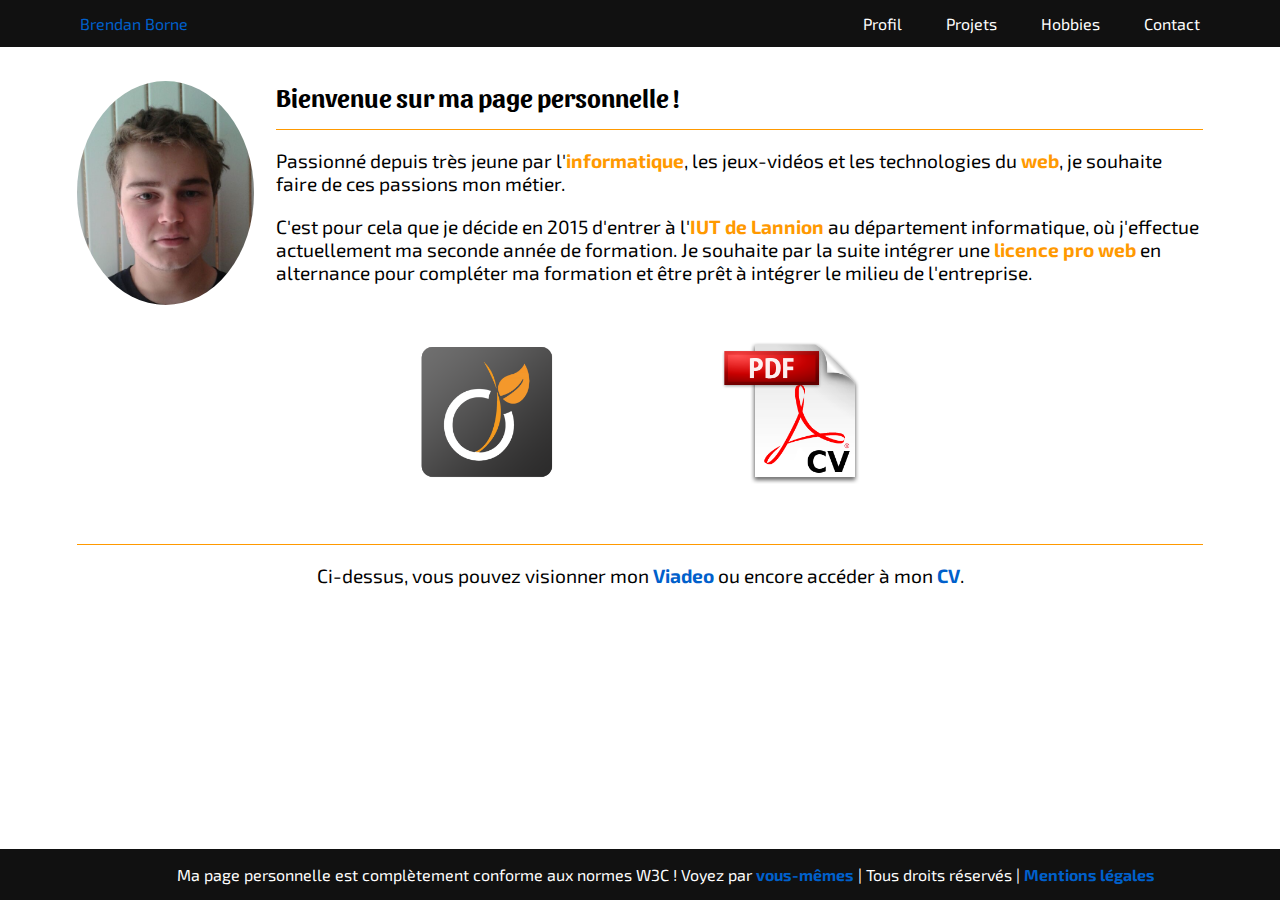
<file: webfolio/index.html>
<!DOCTYPE html>
<html>
    
    <head>
        <title>Brendan Borne | Page perso</title>
        <link rel="stylesheet" type="text/css" href="style.css">
        <link href="https://fonts.googleapis.com/css?family=Sansita" rel="stylesheet">
        <link href="https://fonts.googleapis.com/css?family=Exo+2" rel="stylesheet">
        <meta charset="UTF-8"> 
    </head>
    
   <script>alert("Attention : Le site est en cours de construction. Le contenu n'est pas encore entièrement rédigé et de nombreuses implémentations et/ou éléments graphiques sont encore au programme. Merci de votre compréhension.")</script>
    
    <body>
        <header>
            <nav>
            <ul>
                <li class="accueil"><a href="index.html" id="current">Brendan Borne</a></li>
                <li style="margin-right: 4.5%"><a href="#contact">Contact</a></li>
                <li><a href="#hobbies">Hobbies</a></li>
                <li><a href="#projets">Projets</a></li>
                <li><a href="profil.html">Profil</a></li>
            </ul>
        </nav>
        </header>
        <section>
            <article>
                <img src="photo.jpg" class="circled">
                <h1>Bienvenue sur ma page personnelle !</h1>
                <hr />
                <p>
                    Passionné depuis très jeune par l'<em>informatique</em>, les jeux-vidéos et les technologies du <em>web</em>, je souhaite faire de ces passions mon métier.
                </p>
                <p>
                    C'est pour cela que je décide en 2015 d'entrer à l'<em>IUT de Lannion</em> au département informatique, où j'effectue actuellement ma seconde année de formation. Je souhaite par la suite intégrer une <em>licence pro web</em> en alternance pour compléter ma formation et être prêt à intégrer le milieu de l'entreprise.
                </p>
            </article>
            <div id="viadeocv">
                <a target="_blank" href="http://www.viadeo.com/p/0021ysrgf9x9q67r"><img id="viadeo" src="viadeo.png" alt="Lien vers Viadeo"></a>
                <a target="_blank" href="CV_Brendan_Borne.pdf"><img id="cv" src ="cv.png" alt="Lien vers mon CV"></a>  
            </div>
            <hr />
            <article>
                <p style="text-align:center">Ci-dessus, vous pouvez visionner mon <a target="_blank" href="http://www.viadeo.com/p/0021ysrgf9x9q67r">Viadeo</a> ou encore accéder à mon <a target="_blank" href="CV_Brendan_Borne.pdf">CV</a>.</p>
            </article>
            
        </section>
        <footer>
            <p>Ma page personnelle est complètement conforme aux normes W3C ! Voyez par <a target="_blank" href="https://www.youtube.com/watch?v=dQw4w9WgXcQ">vous-mêmes</a> | </p>
            <p>Tous droits réservés | </p>
            <p id="mentions"><a href="">Mentions légales</a></p>
        </footer>
    </body>
</html>
</file>
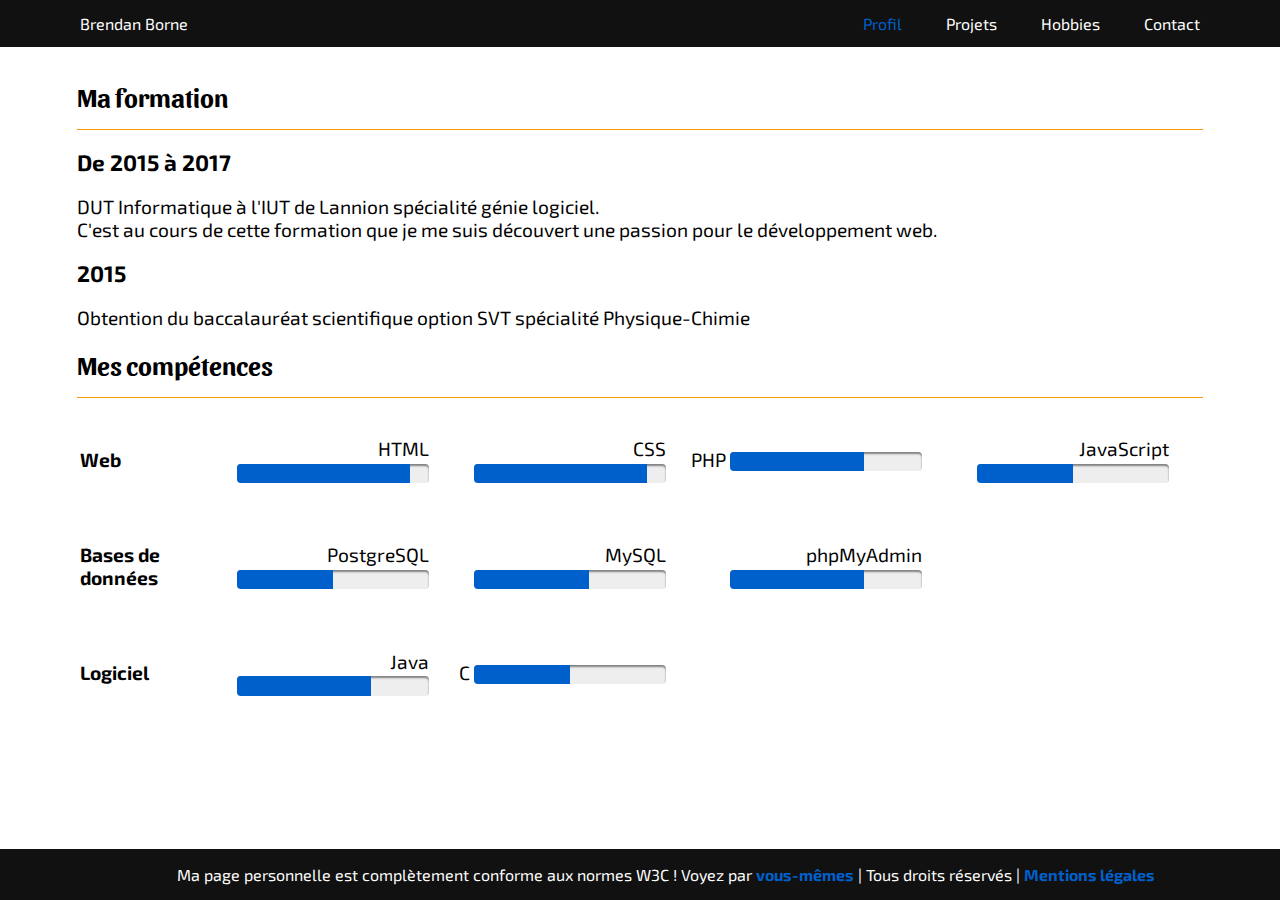
<file: webfolio/profil.html>
<!DOCTYPE html>
<html>
    
    <head>
        <title>Brendan Borne | Page perso</title>
        <link rel="stylesheet" type="text/css" href="style.css">
        <link href="https://fonts.googleapis.com/css?family=Sansita" rel="stylesheet">
        <link href="https://fonts.googleapis.com/css?family=Exo+2" rel="stylesheet">
        <meta charset="UTF-8"> 
    </head>
    
    <body>
        <header>
            <nav>
            <ul>
                <li class="accueil"><a href="index.html">Brendan Borne</a></li>
                <li style="margin-right: 4.5%"><a href="#contact">Contact</a></li>
                <li><a href="#hobbies">Hobbies</a></li>
                <li><a href="#projets">Projets</a></li>
                <li><a href="profil.html" id="current">Profil</a></li>
            </ul>
        </nav>
        </header>
        <section>
            <article>
                <h1 id="entree"> Ma formation </h1>
                <hr />
                <h2>De 2015 à 2017</h2>
                <p>DUT Informatique à l'IUT de Lannion spécialité génie logiciel. <br />
                C'est au cours de cette formation que je me suis découvert une passion pour le développement web.</p>
                <h2>2015</h2>
                <p>Obtention du baccalauréat scientifique option SVT spécialité Physique-Chimie</p>
            </article>
            <article id="justified">
                <h1 id="entree">Mes compétences</h1>
                <hr />
                <table>
                    <tr>
                        <th><p>Web</p></th>
                        <td>
                            <p>HTML <progress max="10" value="9" /></p>
                        </td>
                        <td>
                            <p>CSS <progress max="10" value="9" /></p>
                        </td>
                        <td>  
                            <p>PHP <progress max="10" value="7" /></p>
                        </td>
                        <td>
                            <p>JavaScript <progress max="10" value="5" /></p>
                        </td>
                        <td>
                            <p></p>
                        </td>
                    </tr>
                    <tr>
                        <th><p>Bases de données</p></th>
                        <td>
                            <p>PostgreSQL <progress max="10" value="5" /></p>
                        </td>
                        <td>
                            <p>MySQL <progress max="10" value="6" /></p>
                        </td>
                        <td>
                            <p>phpMyAdmin <progress max="10" value="7"</p>
                        </td>
                    </tr>
                    <tr>
                        <th><p>Logiciel</p></th>
                        <td>
                            <p>Java <progress max="10" value="7" /></p>
                        </td>
                        <td>
                            <p>C <progress max="10" value="5"</p>
                        </td>
                    </tr>

                </table>
            </article>
        </section>
        <footer>
            <p>Ma page personnelle est complètement conforme aux normes W3C ! Voyez par <a target="_blank" href="https://www.youtube.com/watch?v=dQw4w9WgXcQ">vous-mêmes</a> | </p>
            <p>Tous droits réservés | </p>
            <p id="mentions"><a href="mentions.html">Mentions légales</a></p>
        </footer>
    </body>
</html>
</file>
<file: webfolio/style.css>
@keyframes entreeGauche {
  0% {
    transform: translateX(-400%);
  }
  100% {
    transform: translateX(0);
  }
}

@keyframes entreeDroite {
    0% {
        transform: translateX(400%);
    }
    100% {
        transform: translateX(0);
    }
}

@keyframes entreeTitre {
    0% {
        transform: translateX(-20%);
    }
    100% {
        transform: translateX(0);
    }
}

body {
    padding: 0;
    margin: 0;
}

nav {
    position: fixed;
    top:0;
    width: 100%;
}

ul {
    font-family: 'Exo 2', sans-serif;
    list-style-type: none;
    margin: 0;
    padding: 0;
    overflow: hidden;
    background-color: #111;
}

li {
    float: right;
}

li a {
    display: block;
    color: white;
    text-align: center;
    padding: 14px 22px;
    text-decoration: none;
}

li a#current {
    color: #0060CB;
}

li.accueil{
    float: left;
    margin-left: 4.5%;
}

li a:hover {
    color: #0060CB;
}

section {
    padding-top: 5%;
    padding-left: 1%;
    padding-right: 1%;
    padding-bottom: 1%;
    margin-left: 5%;
    margin-right: 5%;
}

h1 {
    font-family: 'Sansita';
    font-size: 1.6em;
}

h2 {
    font-family: 'Exo 2', sans-serif;
    font-size: 1.4em;
}

h1#entree {
    animation-name: entreeTitre;
    animation-iteration-count: 1;
    animation-timing-function: ease-in-out;
    animation-duration: 0.6s;
}

p {
    font-family: 'Exo 2', sans-serif;
    font-size: 1.2em;
}

img.circled {
    margin-bottom: 2%;
    margin-right: 2%;
    float: left;
    height: 14em;
    border-radius: 50%;
}

img.right{
    margin-left: 2%;
    float: right;
    height: 14em;
}

section #viadeo {
    animation-name: entreeGauche;
    animation-iteration-count: 1;
    animation-timing-function: ease-in-out;
    animation-duration: 0.6s;
    height: 9em;
    transition: all 0.3s;
}

section #viadeo:hover{
    transform: scale(1.1);
}

section #cv {
    animation-name: entreeDroite;
    animation-iteration-count: 1;
    animation-timing-function: ease-in-out;
    animation-duration: 0.6s;
    float: right;
    height: 9em;
    transition: all 0.3s;
}

section #cv:hover {
    transform: scale(1.1);
    
}

#viadeocv {
    margin-top: 5%;
    margin-left: 30%;
    margin-right: 30%;
    margin-bottom: 5%;
}

em {
    font-style: normal;
    font-weight: bold;
    color: #FF9900;
}

p a {
    text-decoration: none;
    font-weight: bold;
    color:  #0060CB;
}

hr {
    height: 1px; 
    border-style: none; 
    background-color: #FF9900;
    color: #FF9900;
}

footer {
    position: fixed;
    bottom:0px;
    width: 100%;
    background-color: #111;
    color: white;
    padding-left: 2%;
    padding-right: 2%;
    text-align:center;
}

footer p {
    display: inline-block;
    font-size: 1em; 
}

footer a:hover {
    text-decoration: underline;
}

progress{
    -moz-appearance: none;
    -webkit-appearance: none;
    appearance: none;
}

progress::-webkit-progress-bar {
    border-radius:4px;
    background-color: #eee;
    box-shadow: 0 2px 2px gray inset;
}


progress::-webkit-progress-value {
    border-top-left-radius:4px;
    border-bottom-left-radius:4px;
    background-color: #0060CB;
}

th {
    text-align: left;
    padding-right: 1%;
}
td {
    text-align: right; 
    padding: 10px;
}
</file>
